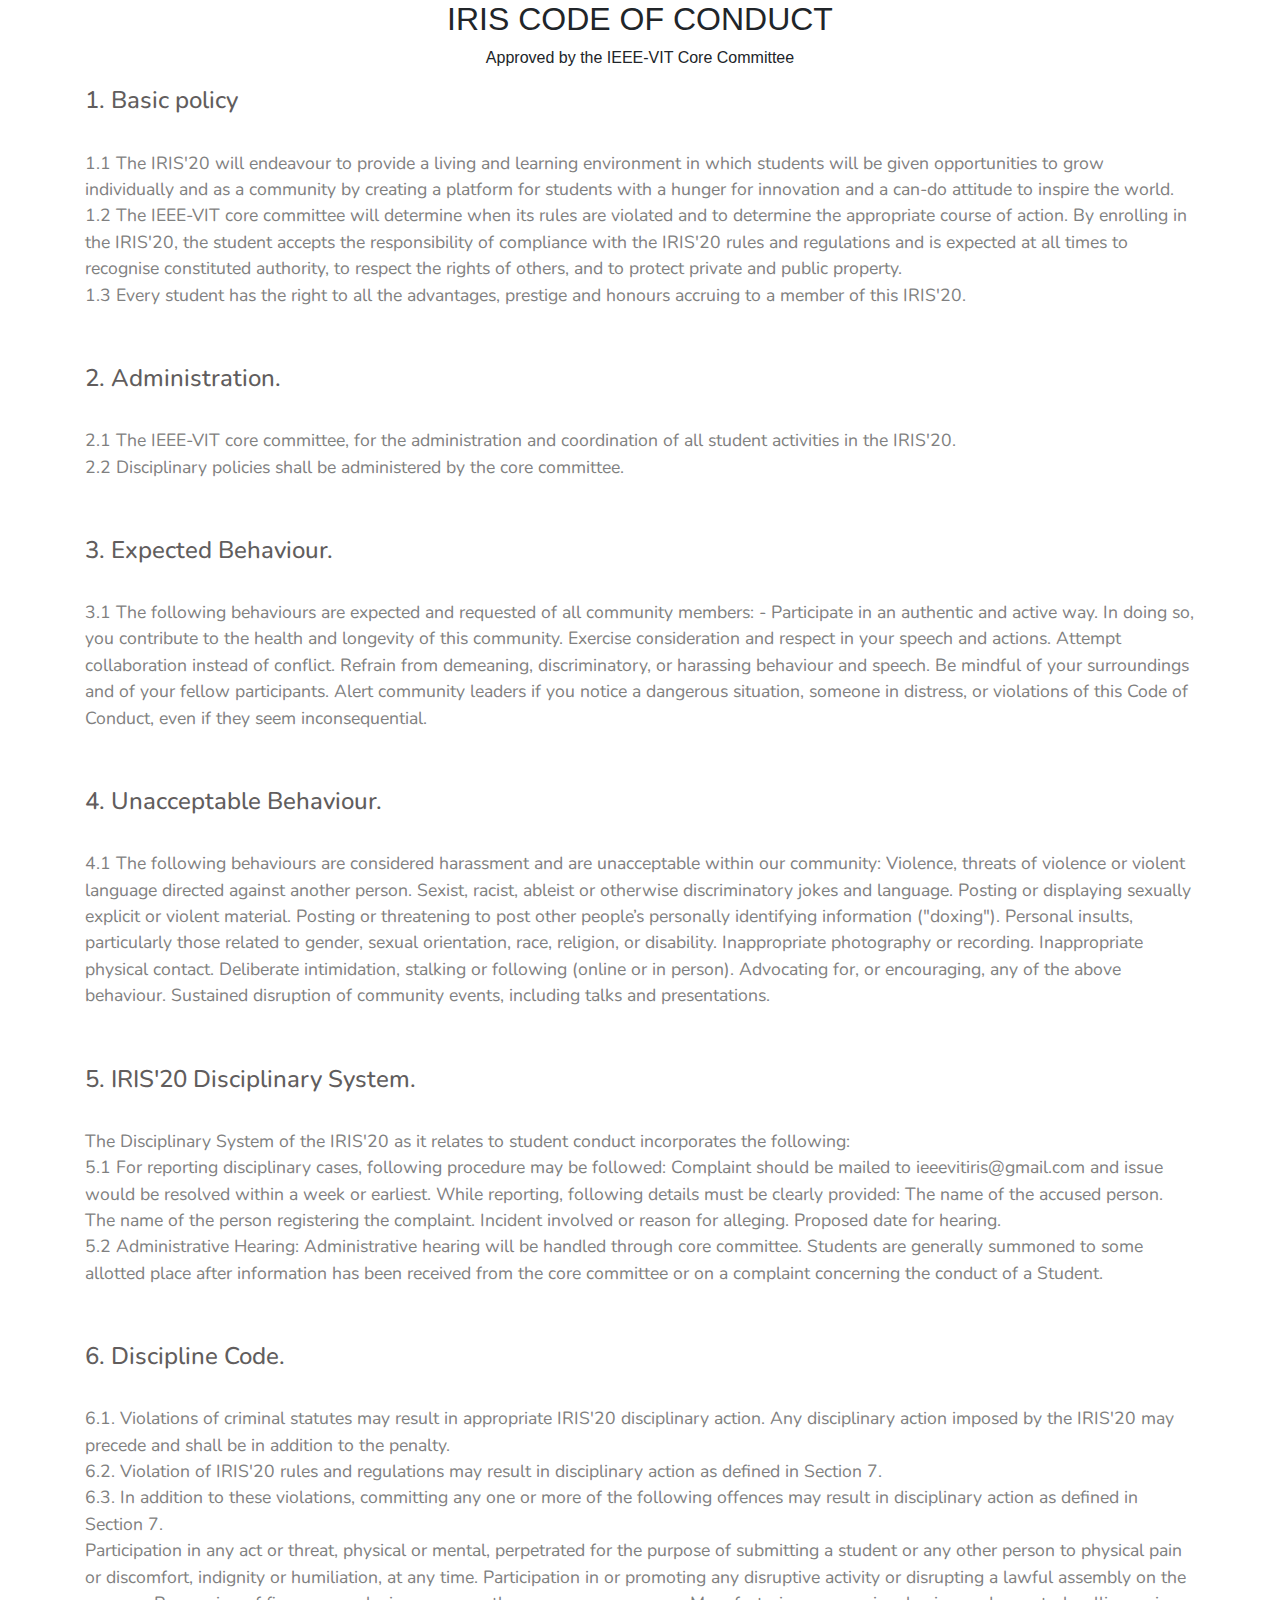
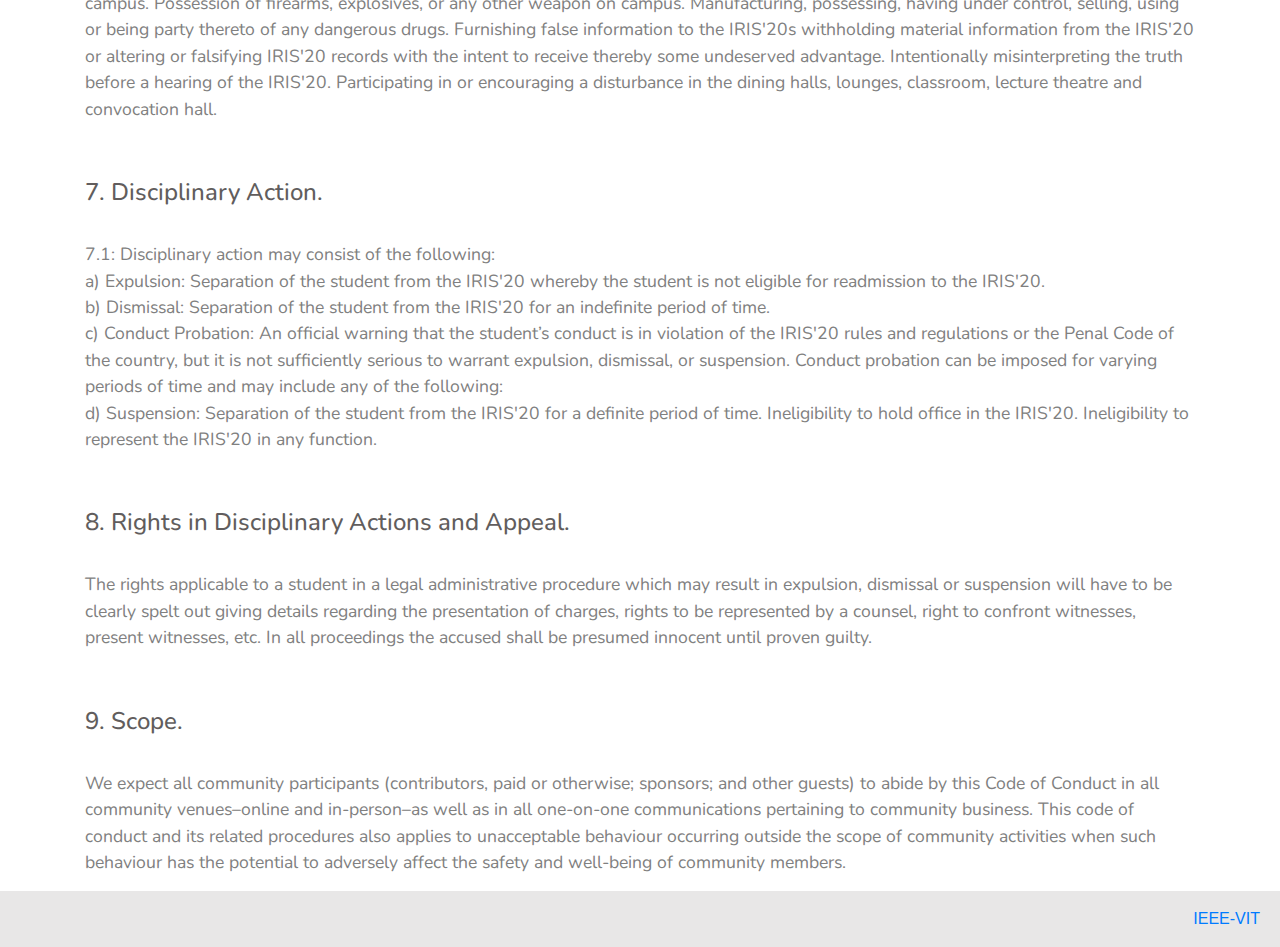
<file: iris-coc/index.html>
<!DOCTYPE html>
<html>
<head>
	<meta charset="utf-8">
	<meta name="viewport" content = "width=device-width, initial-scale=1.0, minimum-scale=1.0, maximum-scale=1.0, user-scalable=no">
	<script src="https://code.jquery.com/jquery-3.2.1.slim.min.js" integrity="sha384-KJ3o2DKtIkvYIK3UENzmM7KCkRr/rE9/Qpg6aAZGJwFDMVNA/GpGFF93hXpG5KkN" crossorigin="anonymous"></script>
	<link rel="stylesheet" href="https://maxcdn.bootstrapcdn.com/bootstrap/4.0.0/css/bootstrap.min.css" integrity="sha384-Gn5384xqQ1aoWXA+058RXPxPg6fy4IWvTNh0E263XmFcJlSAwiGgFAW/dAiS6JXm" crossorigin="anonymous">
	<link href="https://stackpath.bootstrapcdn.com/bootstrap/4.1.3/css/bootstrap.min.css" rel="stylesheet" integrity="sha384-MCw98/SFnGE8fJT3GXwEOngsV7Zt27NXFoaoApmYm81iuXoPkFOJwJ8ERdknLPMO" crossorigin="anonymous">
	<link rel="stylesheet" href="https://cdnjs.cloudflare.com/ajax/libs/font-awesome/4.7.0/css/font-awesome.min.css">
	<link rel="stylesheet" href="https://use.fontawesome.com/releases/v5.5.0/css/all.css" integrity="sha384-B4dIYHKNBt8Bc12p+WXckhzcICo0wtJAoU8YZTY5qE0Id1GSseTk6S+L3BlXeVIU" crossorigin="anonymous">
	<script src="https://cdnjs.cloudflare.com/ajax/libs/popper.js/1.12.9/umd/popper.min.js" integrity="sha384-ApNbgh9B+Y1QKtv3Rn7W3mgPxhU9K/ScQsAP7hUibX39j7fakFPskvXusvfa0b4Q" crossorigin="anonymous"></script>
	<script src="https://maxcdn.bootstrapcdn.com/bootstrap/4.0.0/js/bootstrap.min.js" integrity="sha384-JZR6Spejh4U02d8jOt6vLEHfe/JQGiRRSQQxSfFWpi1MquVdAyjUar5+76PVCmYl" crossorigin="anonymous"></script>
	<link href="https://fonts.googleapis.com/css?family=Nunito&display=swap" rel="stylesheet">
	<link rel="stylesheet" type="text/css" href="style.css">
	<title>Code Of Conduct</title>
    <link rel="icon" type="image/ico" href="imgs/title.png" />	
</head>
<body>
	<div class="container-fluid">
		<h2>IRIS CODE OF CONDUCT</h2>
		<p>Approved by the IEEE-VIT Core Committee</p>
	</div>
	<div class="container">
		<div class="coctext">
			<p><h4>1. Basic policy</h4><br>1.1 The IRIS'20 will endeavour to provide a living and learning environment in which students will be given opportunities to grow individually and as a community by creating a platform for students with a hunger for innovation and a can-do attitude to inspire the world.<br>
			1.2 The IEEE-VIT core committee will determine when its rules are violated and to determine the appropriate course of action. By enrolling in the IRIS'20, the student accepts the responsibility of compliance with the IRIS'20 rules and regulations and is expected at all times to recognise constituted authority, to respect the rights of others, and to protect private and public property.<br>
			1.3 Every student has the right to all the advantages, prestige and honours accruing to a member of this IRIS'20.<br>
			</p>
		</div><br>
		<div class="coctext">
			<p><h4>2. Administration.</h4><br> 2.1 The  IEEE-VIT core committee, for the administration and coordination of all student activities in the IRIS'20.<br>
			2.2 Disciplinary policies shall be administered by the core committee.
			</p>
		</div><br>
		<div class="coctext">
			<p><h4>3. Expected Behaviour.</h4><br> 3.1 The following behaviours are expected and requested of all community members: - Participate in an authentic and active way. In doing so, you contribute to the health and longevity of this community. Exercise consideration and respect in your speech and actions. Attempt collaboration instead of conflict. Refrain from demeaning, discriminatory, or harassing behaviour and speech. Be mindful of your surroundings and of your fellow participants. Alert community leaders if you notice a dangerous situation, someone in distress, or violations of this Code of Conduct, even if they seem inconsequential. 
			</p>
		</div><br>
		<div class="coctext">
			<p><h4>4. Unacceptable Behaviour.</h4><br>4.1 The following behaviours are considered harassment and are unacceptable within our community: Violence, threats of violence or violent language directed against another person. Sexist, racist, ableist or otherwise discriminatory jokes and language. Posting or displaying sexually explicit or violent material. Posting or threatening to post other people’s personally identifying information ("doxing"). Personal insults, particularly those related to gender, sexual orientation, race, religion, or disability. Inappropriate photography or recording. Inappropriate physical contact. Deliberate intimidation, stalking or following (online or in person). Advocating for, or encouraging, any of the above behaviour. Sustained disruption of community events, including talks and presentations.</p>
		</div><br>
		<div class="coctext">
			<p><h4>5. IRIS'20 Disciplinary System.</h4><br> The Disciplinary System of the IRIS'20 as it relates to student conduct incorporates the following:   <br> 5.1 For reporting disciplinary cases, following procedure may be followed: Complaint should be mailed to ieeevitiris@gmail.com and issue would be resolved within a week or earliest. While reporting, following details must be clearly provided: The name of the accused person. The name of the person registering the complaint. Incident involved or reason for alleging. Proposed date for hearing.  <br>
            5.2 Administrative Hearing: Administrative hearing will be handled through core committee. Students are generally summoned to some allotted place after information has been received from the core committee or on a complaint concerning the conduct of a Student.
            </p>
		</div><br>
		<div class="coctext">
			<p><h4>6. Discipline Code.</h4><br>6.1. Violations of criminal statutes may result in appropriate IRIS'20 disciplinary action. Any disciplinary action imposed by the IRIS'20 may precede and shall be in addition to the penalty.<br>
            6.2. Violation of IRIS'20 rules and regulations may result in disciplinary action as defined in Section 7.<br>
            6.3. In addition to these violations, committing any one or more of the following offences may result in disciplinary action as defined in Section 7. <br>Participation in any act or threat, physical or mental, perpetrated for the purpose of submitting a student or any other person to physical pain or discomfort, indignity or humiliation, at any time. Participation in or promoting any disruptive activity or disrupting a lawful assembly on the campus. Possession of firearms, explosives, or any other weapon on campus. Manufacturing, possessing, having under control, selling, using or being party thereto of any dangerous drugs. Furnishing false information to the IRIS'20s withholding material information from the IRIS'20 or altering or falsifying IRIS'20 records with the intent to receive thereby some undeserved advantage. Intentionally misinterpreting the truth before a hearing of the IRIS'20. Participating in or encouraging a disturbance in the dining halls, lounges, classroom, lecture theatre and convocation hall.
            </p>
		</div><br>
		<div class="coctext">
			<p><h4>7. Disciplinary Action.</h4><br>7.1: Disciplinary action may consist of the following: <br>      a) Expulsion: Separation of the student from the IRIS'20 whereby the student is not eligible for readmission to the IRIS'20.<br>
            b) Dismissal: Separation of the student from the IRIS'20 for an indefinite period of time.<br>
            c) Conduct Probation: An official warning that the student’s conduct is in violation of the IRIS'20 rules and regulations or the Penal Code of the country, but it is not sufficiently serious to warrant expulsion, dismissal, or suspension. Conduct probation can be imposed for varying periods of time and may include any of the following:<br>
            d) Suspension: Separation of the student from the IRIS'20 for a definite period of time. Ineligibility to hold office in the IRIS'20. Ineligibility to represent the IRIS'20 in any function.
            </p>
		</div><br>
		<div class="coctext">
			<p><h4>8. Rights in Disciplinary Actions and Appeal.</h4><br>The rights applicable to a student in a legal administrative procedure which may result in expulsion, dismissal or suspension will have to be clearly spelt out giving details regarding the presentation of charges, rights to be represented by a counsel, right to confront witnesses, present witnesses, etc. In all proceedings the accused shall be presumed innocent until proven guilty.</p>
		</div><br>
		<div class="coctext">
			<p><h4>9. Scope.</h4><br>We expect all community participants (contributors, paid or otherwise; sponsors; and other guests) to abide by this Code of Conduct in all community venues–online and in-person–as well as in all one-on-one communications pertaining to community business. This code of conduct and its related procedures also applies to unacceptable behaviour occurring outside the scope of community activities when such behaviour has the potential to adversely affect the safety and well-being of community members.</p>
		</div>
	</div>
	<footer>
  		<div class="footer-copyright py-3"><a href="http://ieee.vit.edu.in/">IEEE-VIT</a>
  		</div>
  	</footer>
</body>
</html>
</file>
<file: iris-coc/style.css>
.container-fluid{
	text-align: center;
	padding: 0;
	margin: 0;
}
.coctext
{	
	align-items: center;
  	justify-content: center;
  	color: grey;
  	font-family: 'Nunito', sans-serif;
  	font-size: 1.1em;
  	padding: 0;
  	margin: 0;
  	border: 0;

}
h4
{	
	color: #615D5D;

}
footer{
	background-color:#E8E7E7;
	text-align: right;
	padding-right: 20px; 
}
a{
	text-decoration: none;
}
a:hover{
	text-decoration:none; 
}
</file>
